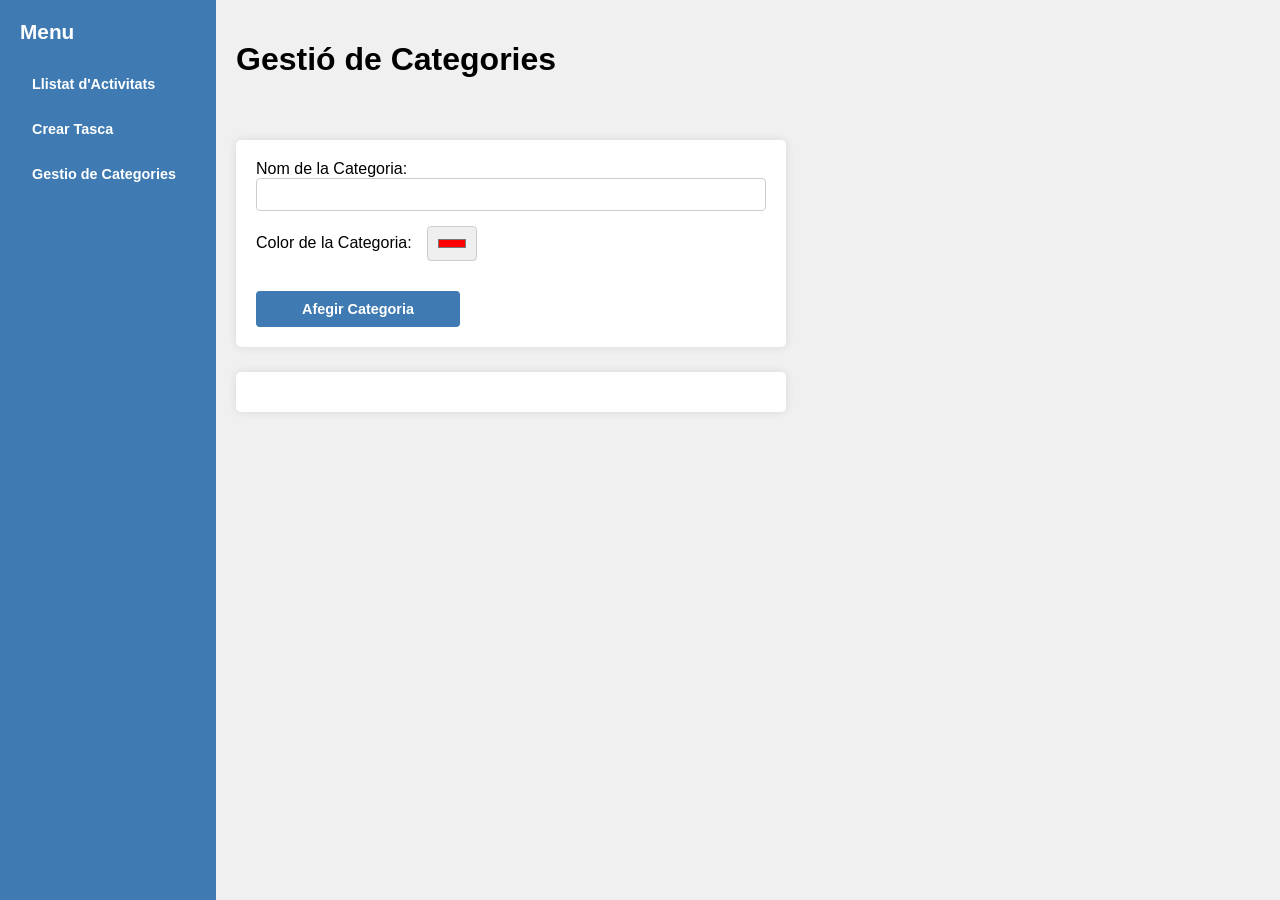
<file: categories.html>
<!DOCTYPE html>
<html lang="es">
<head>
    <meta charset="UTF-8">
    <meta name="viewport" content="width=device-width, initial-scale=1.0">
    <link rel="stylesheet" href="css/style.css">
    <title>Gestió de Categories</title>
</head>
<body>
    <aside class="sidebar">
        <h2>Menu</h2>
        <ul class="sidebarList">
            <li class="sidebarElement"> <a href="index.html">Llistat d'Activitats</a></li>
            <li class="sidebarElement"> <a href="crear-tasca.html"> Crear Tasca</a></li>
            <li class="sidebarElement"> <a href="categories.html">Gestio de Categories</a></li>
        </ul>
    </aside>
    <main >
        <h1>Gestió de Categories</h1>
        
        <div class="ContainerCategories">
            <form class="FormCategoria caja" id="FormCategoria" action="">
                <label for="categoryName">Nom de la Categoria:</label>
                <input type="text" id="categoryName" name="categoryName" required>
                <div class="color-group">
                    <label for="colorPicker">Color de la Categoria:</label>
                    <input type="color" id="color" name="colorPicker" value="#ff0000">
                </div>
                <button type="submit">Afegir Categoria</button>
            </form>
        </div>
        <div class="listaCategorias " id="listaCategorias">
            <ul class="listaCategoriasUl caja" id="listaCategoriasUl">
                <li></li>
            </ul>
        </div>
    </main>
    
    <script type="module" src="js/categories.js"></script>
    
</body>
</html>
</file>
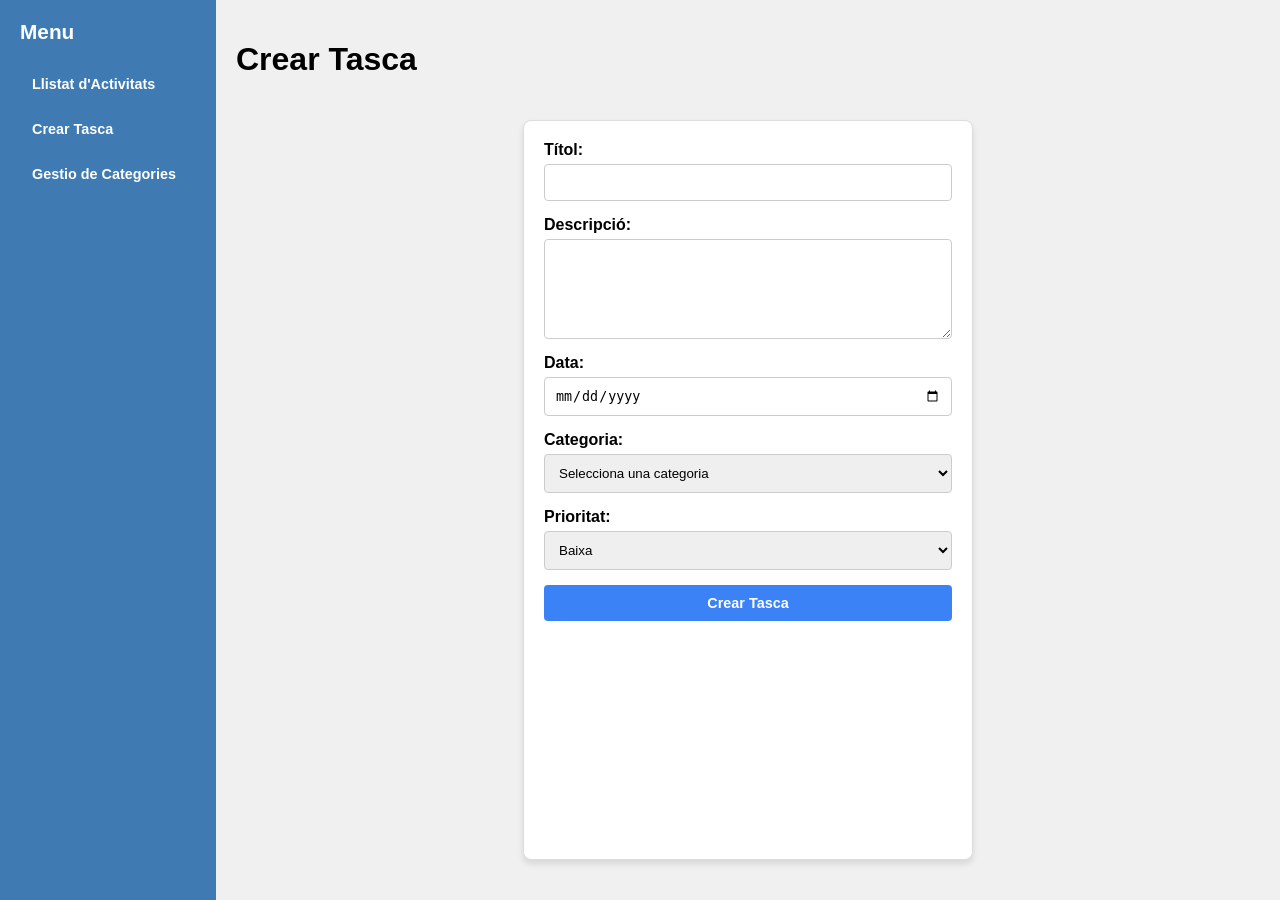
<file: crear-tasca.html>
<!DOCTYPE html>
<html lang="es">
<head>
    <meta charset="UTF-8">
    <meta name="viewport" content="width=device-width, initial-scale=1.0">
    <link rel="stylesheet" href="css/style.css">
    <title>Crear Tasques</title>
</head>
<body>
    <aside class="sidebar">
        <h2>Menu</h2>
        <ul class="sidebarList">
            <li class="sidebarElement"> <a href="index.html">Llistat d'Activitats</a></li>
            <li class="sidebarElement"> <a href="crear-tasca.html"> Crear Tasca</a></li>
            <li class="sidebarElement"> <a href="categories.html">Gestio de Categories</a></li>
        </ul>
    </aside>
    <main >
        
        <h1>Crear Tasca</h1>
        <form class="formulari-tasca caja" id="formTasca">
    <div class="camp-tasca">
        <label for="titol">Títol:</label>
        <input type="text" id="titol" name="titol" class="input-tasca">
    </div>

    <div class="camp-tasca">
        <label for="descripcio">Descripció:</label>
        <textarea id="descripcio" name="descripcio" class="textarea-tasca"></textarea>
    </div>

    <div class="camp-tasca">
        <label for="data">Data:</label>
        <input type="date" id="data" name="data" class="data-tasca">
    </div>

    <div class="camp-tasca " id = "select-categoria">
        <label for="categoria">Categoria:</label>
        <select id="categoria" name="categoria" class="select-tasca">
            <option value=""></option>
        </select>
    </div>

    <div class="camp-tasca">
        <label for="prioritat">Prioritat:</label>
        <select id="prioritat" name="prioritat" class="select-tasca">
            <option id="baixa" value="Baixa">Baixa</option>
            <option id="mitjana" value="Mitjana">Mitjana</option>
            <option id="alta" value="Alta">Alta</option>
        </select>
    </div>

    <button type="submit" class="boto-crear-tasca">Crear Tasca</button>

</form>
        
    </main>
    <script type="module" src="js/form-tasca.js"></script>
</body>
</html>
</file>
<file: css/style.css>
/* Estilos para el diseño de la página */
body {
    font-family: Arial, Helvetica, sans-serif;
    background-color: #f0f0f0;
    margin: 0;
    display: flex;
    min-height: 100vh;
    align-items: stretch;
}

main {
    padding: 20px;
    flex-grow: 1;
}

button {
    background-color: rgb(63, 123, 178);
    color: rgb(255, 255, 255);
    border: none;
    padding: 10px 20px;
    cursor: pointer;
    font-size: 0.9rem;
    font-weight: 600;
    transition: 0.3s;
    border-radius: 4px;
}

button:hover {
    background-color: rgb(30, 71, 110);
}
main {
    display: flex;
    flex-direction: column;
    align-items: center;
}

.caja {
    background-color: rgb(255, 255, 255);
    flex: 1;
    padding: 20px;
    box-sizing: border-box;
    border-radius: 5px;
    display: flex;
    flex-direction: column;
    box-shadow: 0 0 10px rgba(0, 0, 0, 0.1);
    
}

a {
    text-decoration: none;
    color: rgb(63, 123, 178);
    font-weight: 600;
}

ul {
    list-style: none;
    padding: 0;
    margin: 0;
}
/** SECCION SIDEBAR */
.sidebar {
    background-color: rgb(63, 123, 178);
    width: 260px;
   
    min-height: 100vh; 
    height: auto; 
    padding: 20px;
    box-sizing: border-box;
    top: 0; 
}
.sidebar h2 {
    color: rgb(255, 255, 255);
    margin-top: 0;
    margin-bottom: 20px;
    font-size: 1.3rem;
    align-items: center;
    justify-content: center;
}

.sidebarList {
    list-style: none;
    padding: 0;
    margin: 0;
}

.sidebarElement {
    display: block;
    margin-bottom: 5px;
}

.sidebarElement a {
    text-decoration: none;
    color: rgb(255, 255, 255);
    font-size: 0.9rem;
    font-weight: 600;
    display: block;
    padding: 12px;
    transition: 0.3s;
}

.sidebarElement a:hover {
    background-color: rgb(34, 79, 121);
    border-radius: 5px;
}
/** Final SECCION SIDEBAR */

/*** SECCION CATEGORIES */

.ContainerCategories {
    display: flex;
    flex-direction: column;
    gap: 15px;
    margin-top: 20px;
    width: 40%;
    justify-content: center;
}
.FormCategoria input[type="text"] {
    padding: 8px;
    border: 1px solid #ccc;
    border-radius: 4px;
}
.color-group {
    display: flex;
    align-items: center; 
    
    gap: 15px;           
    margin-top: 15px;
    margin-bottom: 15px;
}
.FormCategoria input[type="color"] {
    width: 50px;
    height: 35px;
    border: 1px solid #ccc;
    border-radius: 4px;
    cursor: pointer;
}
.FormCategoria {
    display: flex;
    flex-direction: column;
   
}

.FormCategoria label {
   
    font-family: sans-serif;
}

.FormCategoria button {
    width: 40%;
    margin-top: 15px;
}

/*** Final SECCION CATEGORIES */

/** lista categorias */

.listaCategorias {
    display: flex;
    flex-direction: column;
    gap: 5px;
    margin-top: 5px;
    width: 40%;
}

.listaCategoriasUl{
    display: flex;
    gap: 10px;
    margin-top: 3px;
}

.categoriaItem {
    display: flex;
    align-items: center;
    gap: 8px;
}
.nombre-cat {
   flex-grow: 1;      
    white-space: nowrap; 
    overflow: hidden;   
    text-overflow: ellipsis; 
    min-width: 0;
}

.colorCircle {
    width: 20px;
    height: 20px;
    border-radius: 50%  ;
    border: 1px solid black;
    flex-shrink: 0;
}

.buttonDelete button {
    background-color: rgb(255, 18, 18);
    color: white;
    cursor: pointer;
    font-size: 0.8rem;
    font-weight: 600;
    border-radius: 4px;
    
}

.categoriaItem .buttonDelete {
    margin-left: auto;
    
}   
.buttonDelete{ 
    
    flex-shrink: 0;
}

.buttonDelete button:hover {
    background-color: rgb(255, 197, 197);
    color: rgb(2, 1, 1);
    
}

.categoriaItem{
    background-color: rgba(202, 199, 199, 0.4);
    padding: 10px;
    border-radius: 5px;
}

/** final lista categorias */

/* Seccion tascas */
.formulari-tasca.caja {
    max-width: 450px;
    width: 90%;
    margin: 20px auto;
    padding: 20px;
    background: #fff;
    border: 1px solid #ddd;
    border-radius: 8px;
    box-shadow: 0 4px 6px rgba(0,0,0,0.1);
    box-sizing: border-box;
}

.camp-tasca {
    margin-bottom: 15px;
    display: flex;
    flex-direction: column;
}

.camp-tasca label {
    margin-bottom: 5px;
    font-weight: bold;
}

.input-tasca, 
.textarea-tasca, 
.data-tasca, 
.select-tasca {
    width: 100%;
    padding: 10px;
    border: 1px solid #ccc;
    border-radius: 4px;
    box-sizing: border-box;
}

.textarea-tasca {
    height: 100px;
    resize: vertical;
}

.boto-crear-tasca {
    width: auto;
    padding: 10px 20px;
    background-color: #3b82f6;
    color: white;
    border: none;
    border-radius: 4px;
    cursor: pointer;
}

/**final seccion tascas */

/** Seccion index */

    .pushActivity {
        width: 90%;
        max-height: 100px;
        display: flex;
        flex-direction: row;
        align-items: center;
        justify-content: space-between;
    }
    .contenedor-pujar {
    display: flex;
    gap: 10px;
    align-items: center;
    display: flex;
   
    }

    input {
        padding: 8px;
        border: 1px solid #333;
        border-radius: 4px;
        outline: none;
    }
    .palabraA{
        color: white;
    }

    .tascasIndex{
    
    padding: 15px;
    display: flex;
    flex-direction: column;

    max-width: 250px;
    border-radius: 4px;
    
    }
    .tascasIndex h3 {
        margin: 0;
        font-size: 0.9rem;
        padding: 0px;
    
    }

    .cajaTasques {
    display: grid;
    grid-template-columns: repeat(auto-fit, minmax(250px, 1fr));
    width: 90%;
    justify-content: center;
    gap: 20px;
    padding: 20px;
    font-family: system-ui, sans-serif;

    }

    .titlePrioritatContainer p {
        font-size: small;
    }
    .titlePrioritatContainer{
        display: flex;
        justify-content: space-between;
        align-items: center;
    }

    svg {
        cursor: pointer;
    }
    
    svg:hover {
        color: rgb(255, 255, 255);
    }
    .svgContainerComplete {
        display: flex;
        gap: 10px;
        align-items: center;
        background-color: rgb(0, 128, 0, 0.4);
        padding: 5px;
        border-radius: 5px;
    }
    .descripcio {
        font-size: 0.9rem;
        color: rgb(34, 34, 34);
        background-color: rgba(255, 255, 255, 0.2);
        width: 90%;
        word-wrap: break-word;    
        overflow-wrap: break-word; 
        white-space: normal;
    }
    .tasca-finalizada {
    opacity: 0.42 !important; 
    
    }

    .tasca-finalizada h3{
        text-decoration: line-through !important;
        text-decoration-thickness: 2px !important;
        color: #444 !important;
    }
    .contenedor-grafico {
    position: relative;
    width: 100%;
    height: 400px; 
    margin: 20px 0;
    align-items: center;
    justify-content: center;
    display: flex;
}

/** final seccion index */


/** MEDIAQUERIES */

@media (max-width: 1400px) {
   .caja {
        width: 550px;
        margin-top: 20px;
        
    }

    main{
        width: 100%;
        align-items: start;
    }
    
}


@media (max-width: 768px) {
    body {
        flex-direction: column;
    }
    .sidebar {
        width: 100%;
        height: auto;
        text-align: center;
        min-height: auto;
    }
    .caja {
        width: 100%;
        margin-top: 20px;
    }
    .ContainerCategories {
        width: 90%;
    }
    .listaCategorias {
        width: 90%;
    }
    .FormCategoria button {
    width: 100%;
    margin-top: 15px;
    }

    .pushActivity {
        flex-direction: column;
        gap: 10px;

        min-height: 150px;
    }

    main{
        width: 100%;
        align-items: center;
        padding: 0px;
    }

    .tascasIndex{
    
    padding: 15px;
    display: flex;
    flex-direction: column;

    max-width: 500px;
    border-radius: 4px;
    
    }

    
     


}
</file>
